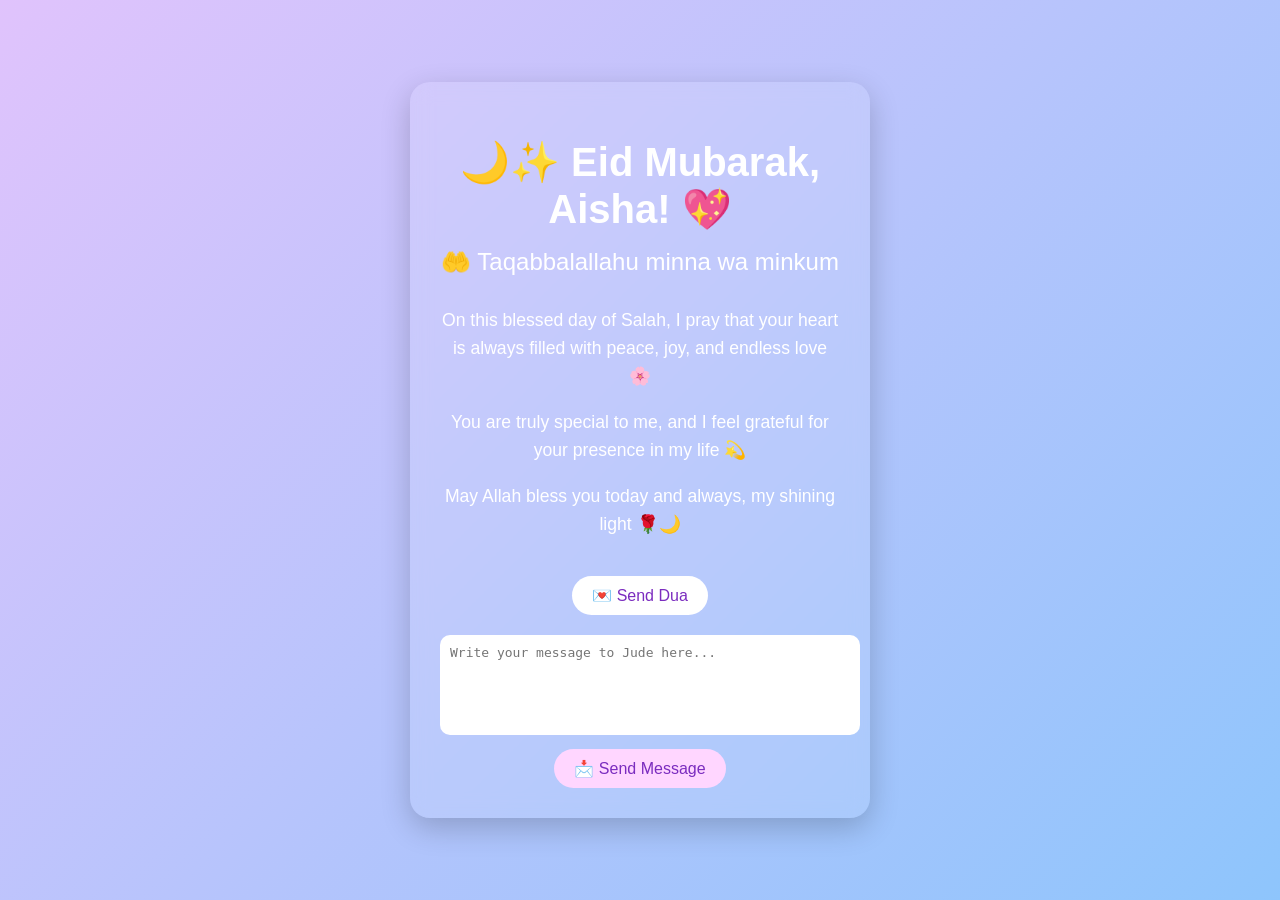
<file: index.html>
<!DOCTYPE html><html lang="en">
<head>
  <meta charset="UTF-8">
  <meta name="viewport" content="width=device-width, initial-scale=1.0">
  <title>Eid Mubarak Aisha</title>
  <style>
    body {
      margin: 0;
      padding: 0;
      font-family: 'Segoe UI', sans-serif;
      background: linear-gradient(135deg, #e0c3fc 0%, #8ec5fc 100%);
      color: #fff;
      display: flex;
      justify-content: center;
      align-items: center;
      height: 100vh;
      text-align: center;
      overflow: hidden;
    }.card {
  background: rgba(255, 255, 255, 0.1);
  backdrop-filter: blur(10px);
  border-radius: 20px;
  padding: 30px;
  box-shadow: 0 10px 30px rgba(0, 0, 0, 0.2);
  max-width: 400px;
  animation: fadeIn 2s ease-in-out;
}

h1 {
  font-size: 2.5em;
  margin-bottom: 10px;
}

p {
  font-size: 1.1em;
  margin-top: 10px;
  line-height: 1.6em;
}

.emoji {
  font-size: 1.5em;
}

.dua-button {
  margin-top: 20px;
  padding: 10px 20px;
  font-size: 1em;
  border: none;
  border-radius: 25px;
  background-color: #fff;
  color: #7b2cbf;
  cursor: pointer;
  transition: background-color 0.3s;
}

.dua-button:hover {
  background-color: #ffd6ff;
}

textarea {
  width: 100%;
  margin-top: 20px;
  padding: 10px;
  border-radius: 10px;
  border: none;
  font-size: 1em;
  resize: none;
  height: 80px;
}

.send-btn {
  margin-top: 10px;
  padding: 10px 20px;
  font-size: 1em;
  border: none;
  border-radius: 25px;
  background-color: #ffd6ff;
  color: #7b2cbf;
  cursor: pointer;
}

@keyframes fadeIn {
  from { opacity: 0; transform: translateY(30px); }
  to { opacity: 1; transform: translateY(0); }
}

  </style>
</head>
<body>
  <div class="card">
    <h1>🌙✨ Eid Mubarak, Aisha! 💖</h1>
    <p class="emoji">🤲 Taqabbalallahu minna wa minkum</p>
    <p>On this blessed day of Salah, I pray that your heart is always filled with peace, joy, and endless love 🌸</p>
    <p>You are truly special to me, and I feel grateful for your presence in my life 💫</p>
    <p>May Allah bless you today and always, my shining light 🌹🌙</p>
    <button class="dua-button">💌 Send Dua</button><form action="mailto: judewahedi@gmail.com" method="post" enctype="text/plain">
  <textarea name="message" placeholder="Write your message to Jude here..."></textarea>
  <button type="submit" class="send-btn">📩 Send Message</button>
</form>

  </div>
</body>
</html>
</file>
